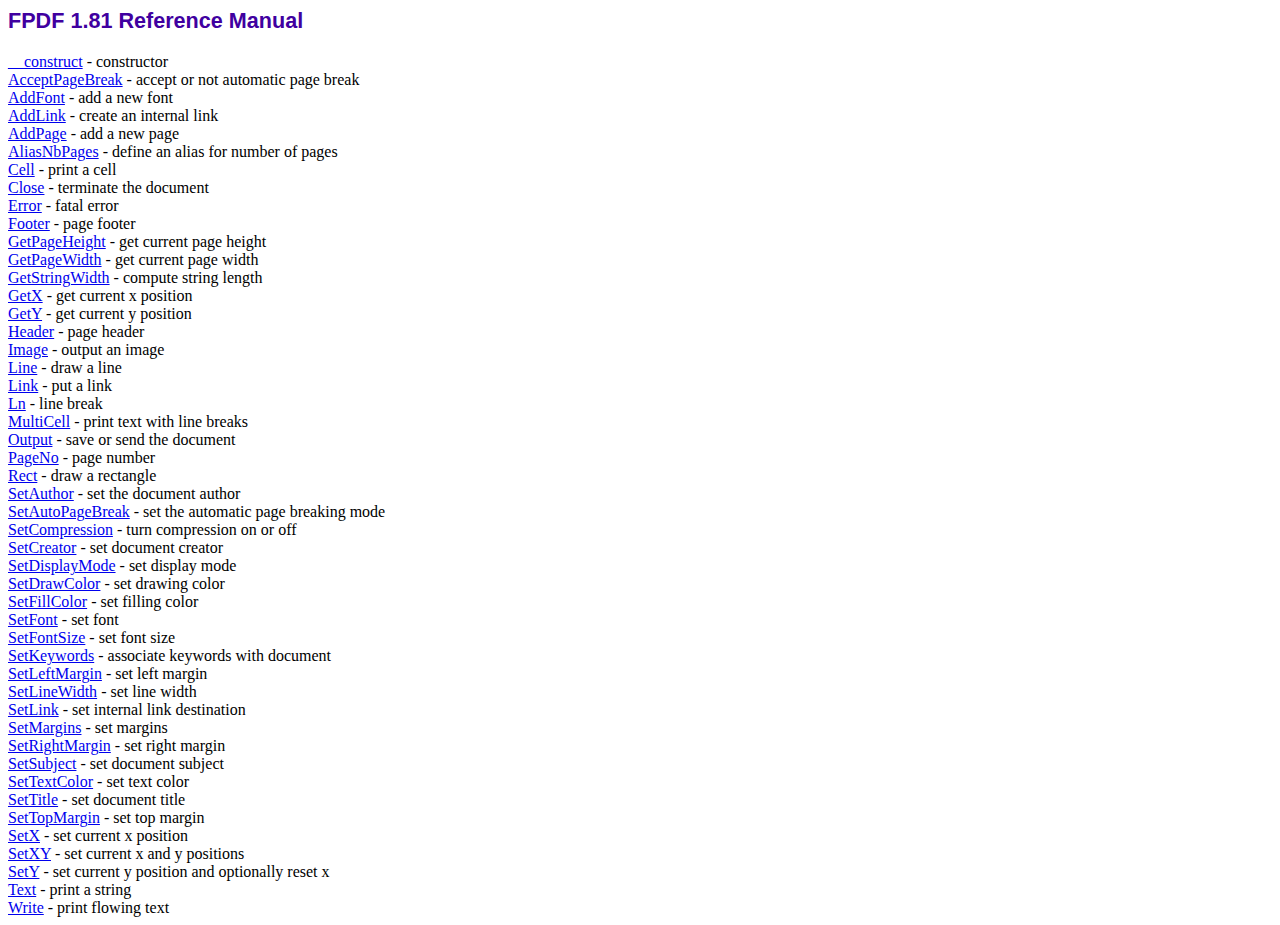
<file: feedback/admin/fpdf181/doc/index.htm>
<!DOCTYPE html PUBLIC "-//W3C//DTD HTML 4.01 Transitional//EN">
<html>
<head>
<meta http-equiv="Content-Type" content="text/html; charset=ISO-8859-1">
<title>FPDF 1.81 Reference Manual</title>
<link type="text/css" rel="stylesheet" href="../fpdf.css">
</head>
<body>
<h1>FPDF 1.81 Reference Manual</h1>
<a href="__construct.htm">__construct</a> - constructor<br>
<a href="acceptpagebreak.htm">AcceptPageBreak</a> - accept or not automatic page break<br>
<a href="addfont.htm">AddFont</a> - add a new font<br>
<a href="addlink.htm">AddLink</a> - create an internal link<br>
<a href="addpage.htm">AddPage</a> - add a new page<br>
<a href="aliasnbpages.htm">AliasNbPages</a> - define an alias for number of pages<br>
<a href="cell.htm">Cell</a> - print a cell<br>
<a href="close.htm">Close</a> - terminate the document<br>
<a href="error.htm">Error</a> - fatal error<br>
<a href="footer.htm">Footer</a> - page footer<br>
<a href="getpageheight.htm">GetPageHeight</a> - get current page height<br>
<a href="getpagewidth.htm">GetPageWidth</a> - get current page width<br>
<a href="getstringwidth.htm">GetStringWidth</a> - compute string length<br>
<a href="getx.htm">GetX</a> - get current x position<br>
<a href="gety.htm">GetY</a> - get current y position<br>
<a href="header.htm">Header</a> - page header<br>
<a href="image.htm">Image</a> - output an image<br>
<a href="line.htm">Line</a> - draw a line<br>
<a href="link.htm">Link</a> - put a link<br>
<a href="ln.htm">Ln</a> - line break<br>
<a href="multicell.htm">MultiCell</a> - print text with line breaks<br>
<a href="output.htm">Output</a> - save or send the document<br>
<a href="pageno.htm">PageNo</a> - page number<br>
<a href="rect.htm">Rect</a> - draw a rectangle<br>
<a href="setauthor.htm">SetAuthor</a> - set the document author<br>
<a href="setautopagebreak.htm">SetAutoPageBreak</a> - set the automatic page breaking mode<br>
<a href="setcompression.htm">SetCompression</a> - turn compression on or off<br>
<a href="setcreator.htm">SetCreator</a> - set document creator<br>
<a href="setdisplaymode.htm">SetDisplayMode</a> - set display mode<br>
<a href="setdrawcolor.htm">SetDrawColor</a> - set drawing color<br>
<a href="setfillcolor.htm">SetFillColor</a> - set filling color<br>
<a href="setfont.htm">SetFont</a> - set font<br>
<a href="setfontsize.htm">SetFontSize</a> - set font size<br>
<a href="setkeywords.htm">SetKeywords</a> - associate keywords with document<br>
<a href="setleftmargin.htm">SetLeftMargin</a> - set left margin<br>
<a href="setlinewidth.htm">SetLineWidth</a> - set line width<br>
<a href="setlink.htm">SetLink</a> - set internal link destination<br>
<a href="setmargins.htm">SetMargins</a> - set margins<br>
<a href="setrightmargin.htm">SetRightMargin</a> - set right margin<br>
<a href="setsubject.htm">SetSubject</a> - set document subject<br>
<a href="settextcolor.htm">SetTextColor</a> - set text color<br>
<a href="settitle.htm">SetTitle</a> - set document title<br>
<a href="settopmargin.htm">SetTopMargin</a> - set top margin<br>
<a href="setx.htm">SetX</a> - set current x position<br>
<a href="setxy.htm">SetXY</a> - set current x and y positions<br>
<a href="sety.htm">SetY</a> - set current y position and optionally reset x<br>
<a href="text.htm">Text</a> - print a string<br>
<a href="write.htm">Write</a> - print flowing text<br>
</body>
</html>
</file>
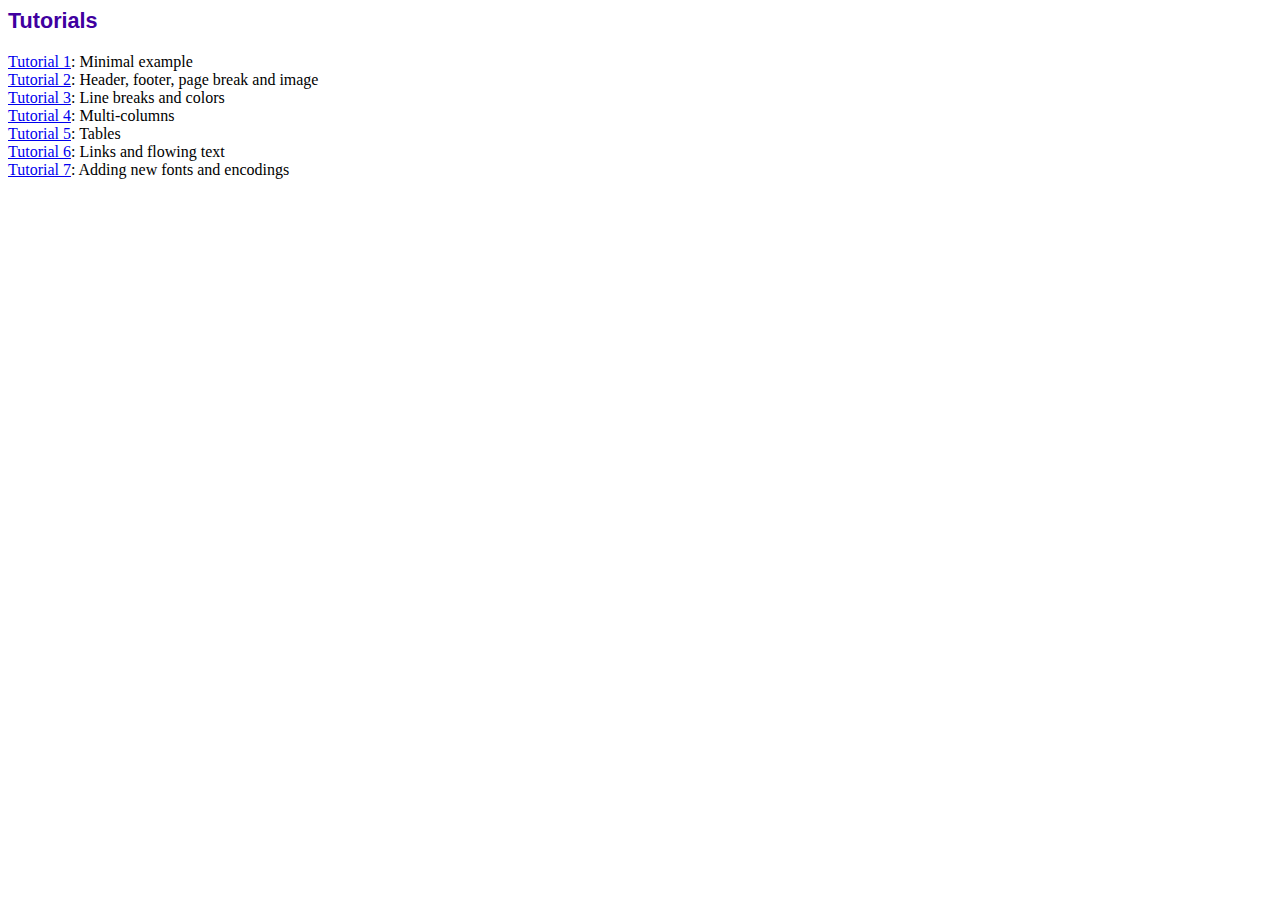
<file: feedback/admin/fpdf181/tutorial/index.htm>
<!DOCTYPE html PUBLIC "-//W3C//DTD HTML 4.01 Transitional//EN">
<html>
<head>
<meta http-equiv="Content-Type" content="text/html; charset=ISO-8859-1">
<title>Tutorials</title>
<link type="text/css" rel="stylesheet" href="../fpdf.css">
</head>
<body>
<h1>Tutorials</h1>
<ul style="list-style-type:none; margin-left:0; padding-left:0">
<li><a href="tuto1.htm">Tutorial 1</a>: Minimal example</li>
<li><a href="tuto2.htm">Tutorial 2</a>: Header, footer, page break and image</li>
<li><a href="tuto3.htm">Tutorial 3</a>: Line breaks and colors</li>
<li><a href="tuto4.htm">Tutorial 4</a>: Multi-columns</li>
<li><a href="tuto5.htm">Tutorial 5</a>: Tables</li>
<li><a href="tuto6.htm">Tutorial 6</a>: Links and flowing text</li>
<li><a href="tuto7.htm">Tutorial 7</a>: Adding new fonts and encodings</li>
</ul>
</body>
</html>
</file>
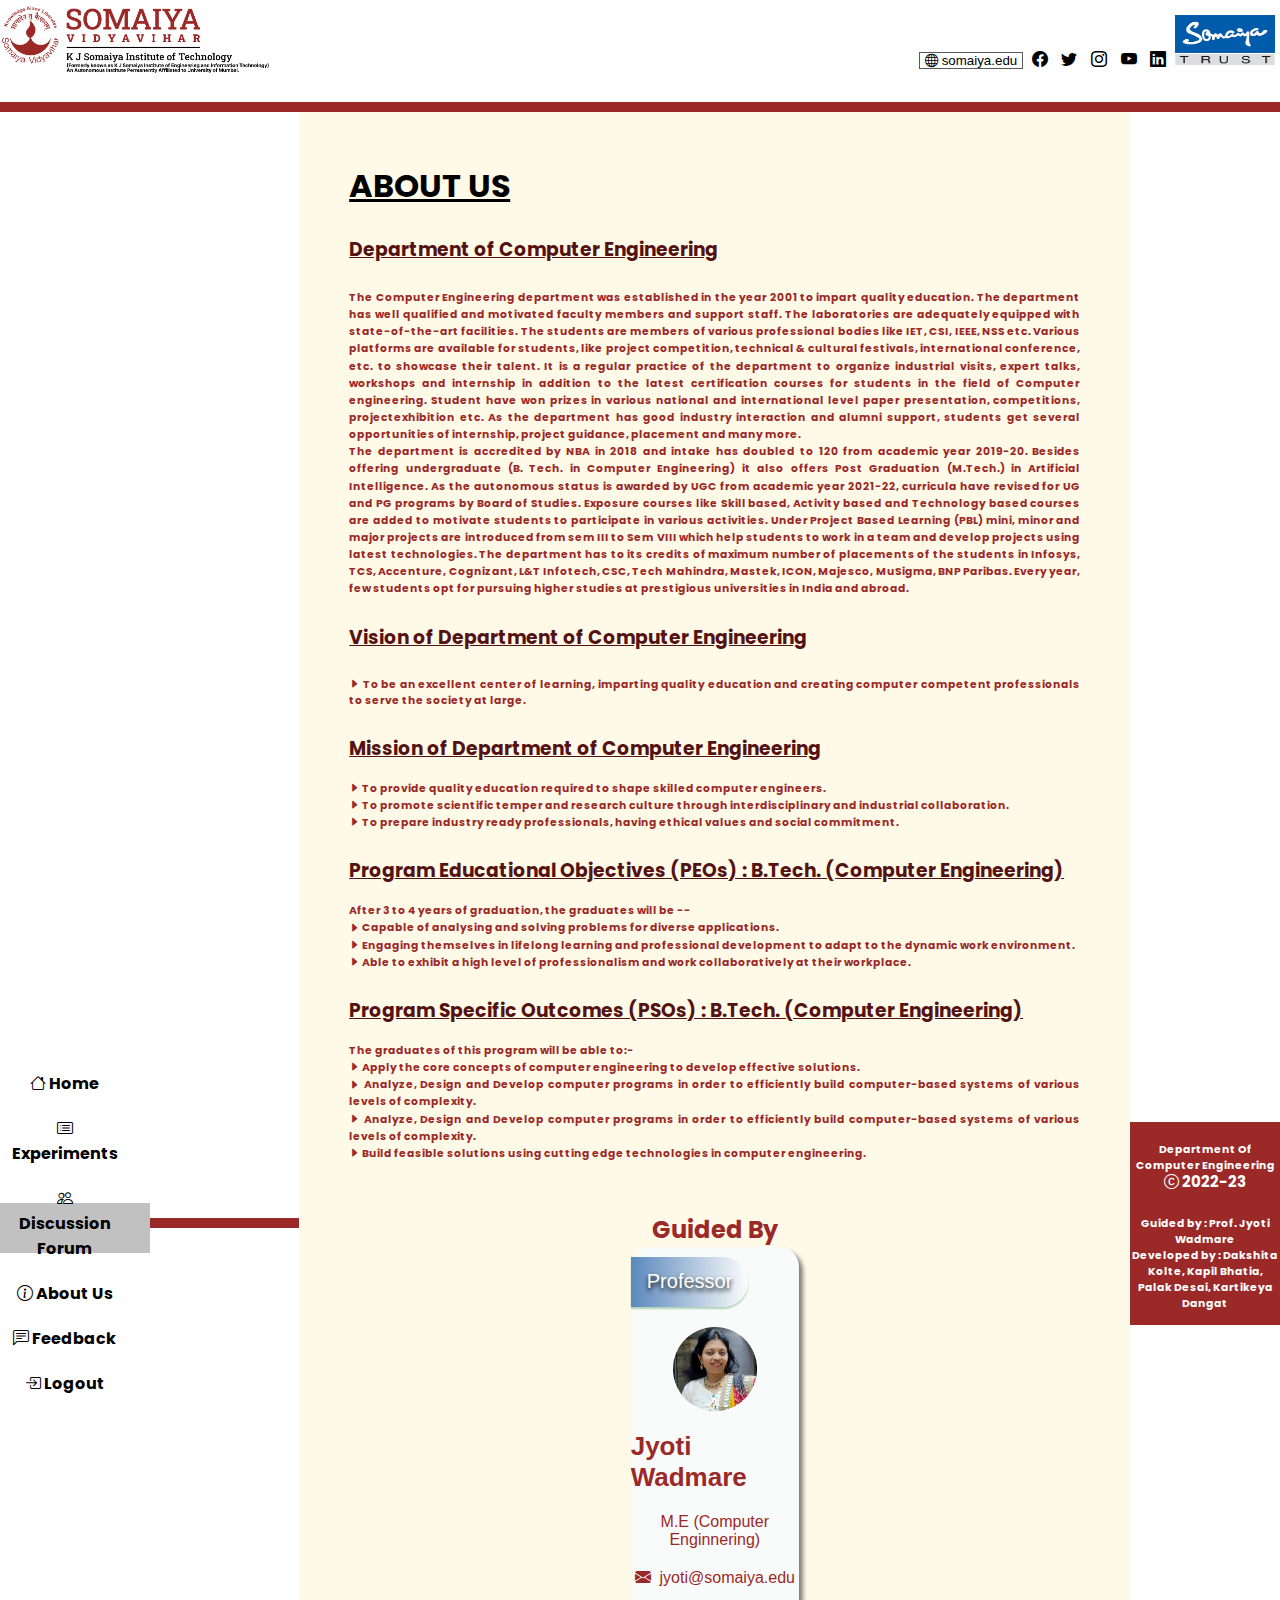
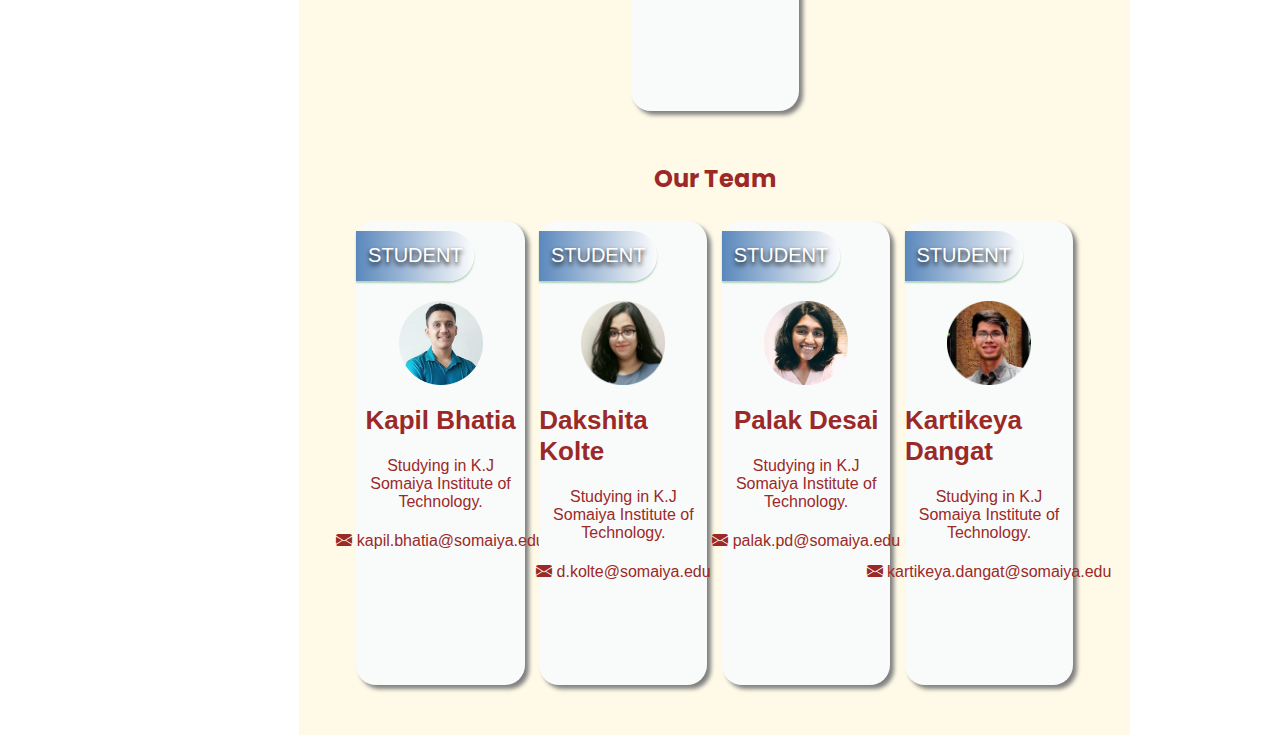
<file: Virtual Lab finally/AboutUs/AboutUs.html>
<!DOCTYPE html>
<html lang="en" dir="ltr">

<head>
  <meta name="viewport" content="width=device-width, initial-scale=1.0">
  <meta charset="utf-8">
  <title>About Us</title>
  <link rel="shortcut icon" href="FAVICON1.png" type="image/x-icon">
  <link rel="preconnect" href="https://fonts.googleapis.com">
  <link rel="preconnect" href="https://fonts.gstatic.com" crossorigin>
  <link href="https://fonts.googleapis.com/css2?family=Poppins:wght@400;500&family=Roboto:wght@300;400&display=swap"
    rel="stylesheet">
  <link rel="preconnect" href="https://fonts.googleapis.com">
  <link rel="preconnect" href="https://fonts.gstatic.com" crossorigin>
  <link href="https://fonts.googleapis.com/css2?family=Poppins:wght@400;500&display=swap" rel="stylesheet">
  <link rel="stylesheet" href="https://cdn.jsdelivr.net/npm/bootstrap-icons@1.9.1/font/bootstrap-icons.css">

  <!-- CSS only -->
  <link href="https://cdn.jsdelivr.net/npm/bootstrap@5.2.0/dist/css/bootstrap.min.css" rel="stylesheet"
    integrity="sha384-gH2yIJqKdNHPEq0n4Mqa/HGKIhSkIHeL5AyhkYV8i59U5AR6csBvApHHNl/vI1Bx" crossorigin="anonymous">

  <!-- JavaScript Bundle with Popper -->
  <script src="https://cdn.jsdelivr.net/npm/bootstrap@5.2.0/dist/js/bootstrap.bundle.min.js"
    integrity="sha384-A3rJD856KowSb7dwlZdYEkO39Gagi7vIsF0jrRAoQmDKKtQBHUuLZ9AsSv4jD4Xa"
    crossorigin="anonymous"></script>
  <link rel="stylesheet" href="AboutUs.css">
</head>

<body>
  <div class="nav">
    <nav>
      <div class="img">

        <img id="logo" src="Somaiya.png" alt="">

      </div>
      <div class="row">

        <div class="icons">
          <button type="button" name="button"> <a href="https://www.somaiya.edu.in/en" target="_blank">
              <i class="bi bi-globe"></i> somaiya.edu
            </a></button>
          <a href="https://www.facebook.com/kjsieitofficial" target="_blank">
            <i class="bi bi-facebook"></i>
          </a>
          <a href="https://twitter.com/kjsieit1" target="_blank">
            <i class="bi bi-twitter"></i>
          </a>
          <a href="https://www.instagram.com/kjsieit_22/" target="_blank">
            <i class="bi bi-instagram"></i>
          </a>
          <a href="https://www.youtube.com/kjsieitofficial" target="_blank">
            <i class="bi bi-youtube"></i>
          </a>
          <a href="https://www.linkedin.com/authwall?trk=bf&trkInfo=AQGGuSH8KhlwSwAAAYLQ0-lI197THvyK68qNQUCy_45bItZlyVxB3zJIOqkcWsZbXs1Fbm5WsDzldL7D_aRcaijw5KvMXS4IdirAPV3v2BqILFUp5pcJxb0qpO5rUYdLIvVI5aE=&original_referer=&sessionRedirect=https%3A%2F%2Fwww.linkedin.com%2Fin%2Fkjsieit"
            target="_blank">
            <i class="bi bi-linkedin"></i>
          </a>
          <img id="trust" src="Trust.png" alt="">
        </div>
      </div>
    </nav>
  </div>
  <!-- Virtual Lab -->
  <br>
  <div class="divide">
  </div>

  <nav class="navbar">
    <a href="#" class="toggle-button">
      <span class="bar"></span>
      <span class="bar"></span>
      <span class="bar"></span>
    </a>

    <nav class="menubar" style="margin-top: 10px">

      <ul>
        <li><a href="../index.html"><i class="bi bi-house"></i> Home</a></li>
        <li><a href="#"><i class="bi bi-card-list"></i> Experiments</a>
          <div class="submenu1">
            <ul>
              <li class="hoverme" style="background-color: #EDEDED;"><a href="../Process_Scheduling/ProcessScheduling.html" target="_blank">Process
                  Scheduling <i class="bi bi-caret-right-fill"></i> </a>
                <div class="submenu2">
                  <ul>
                    <div style="background-color: #D8D9CF;">
                      <li><a href="../ProcessSched/Expt1/FCFS.html" target="_blank">Experiment No 1 : First Come First Serve</a></li>
                    </div>
                    <div style="background-color: #c1c1c1;">
                      <li><a href="../ProcessSched/Expt2/sjf.html" target="_blank">Experiment No 2 : Shortest Job First</a></li>
                    </div>
                    <div style="background-color: #D8D9CF;">
                      <li><a href="../ProcessSched/Expt3/Round Robin Scheduling.html" target="_blank">Experiment No 3 : Round Robin</a></li> 
                    </div>
                    <div style="background-color: #c1c1c1;">
                      <li><a href="../ProcessSched/Expt4/PriorityScheduling.html" target="_blank">Experiment No 4 : Preemptive Priority</a></li>
                    </div>
                    <div style="background-color: #D8D9CF;">
                      <li><a href="../ProcessSched/Expt5/Non-preemptivePriorityScheduling.html" target="_blank">Experiment No 5 : Non-Preemptive Priority</a></li>  
                    </div>
                    <div style="background-color: #c1c1c1;">
                      <li><a href="../ProcessSched/Expt6/SRTF.html" target="_blank">Experiment No 6 : Shortest Remaining Time First </a></li> 
                    </div>
                  </ul>
                </div>
              </li>
              <li><a href="../BankersAlgo/BankersAlgo.html" target="_blank">Banker's Algorithm</a></li>
              <li class="hoverme"  style="background-color: #EDEDED;"><a href="../disk_scheduling/DiskScheduling.html" target="_blank">Disk Scheduling
                  &nbsp;&nbsp;&nbsp;&nbsp;&nbsp;&nbsp;&nbsp;<i class="bi bi-caret-right-fill"></i> </a>
                <div class="submenu2">
                  <ul>
                    <div style="background-color: #D8D9CF;">
                      <li><a href="../DiskSched/Expt1/FCFS.html" target="_blank">Experiment No 1 : First Come First Serve</a></li>
                    </div>
                    <div style="background-color: #c1c1c1;">
                      <li><a href="../DiskSched/Expt2/SSTF.html" target="_blank">Experiment No 2 : Shortest Seek Time First</a></li>
                    </div>
                    <div style="background-color: #D8D9CF;">
                      <li><a href="../DiskSched/Expt3/SCAN.html" target="_blank">Experiment No 3 : SCAN</a></li>
                    </div>
                    <div style="background-color: #c1c1c1;">
                      <li><a href="../DiskSched/Expt4/C-SCAN.html" target="_blank">Experiment No 4 : CSCAN </a></li>
                    </div>
                    <div style="background-color: #D8D9CF;">
                      <li><a href="../DiskSched/Expt5/LOOK.html" target="_blank">Experiment No 5 : LOOK </a></li>
                    </div>
                    <div style="background-color: #c1c1c1;">
                      <li><a href="../DiskSched/Expt6/C-LOOK.html" target="_blank">Experiment No 6 : CLOOK </a></li>
                    </div>
                  
                  </ul>
                </div>
              </li>
              <li class="hoverme"><a href="../Process_Synchronization/ProcessSync.html" target="_blank">Process
                  Synchronization<i class="bi bi-caret-right-fill"></i> </a>
                <div class="submenu3">
                  <ul>
                    <div style="background-color: #D8D9CF;">
                      <li><a href="../ProcessSync/Expt1CountingSemaphores/CountingSemaphr.html" target="_blank">Experiment No 1 : Counting Semaphores</a></li>
                    </div>
                    <div  style="background-color: #c1c1c1;">
                      <li><a href="../ProcessSync/Expt2BinarySemaphores/BinarySemaphr.html" target="_blank">Experiment No 2 : Binary Semaphores</a></li>
                   </div>
                   
                    
                  </ul>
                </div>
              </li>

            </ul>
          </div>
        </li>

          <li><a href="../../forum/index.php"><i class="bi bi-people"></i> Discussion Forum</a></li>
          <li><a href="AboutUs.html"><i class="bi bi-info-circle"></i> About Us</a></li>
          <li><a href="../../feedback/index.php"><i class="bi bi-chat-left-text"></i> Feedback</a></li>
          <li><a href="../../logout.php"><i class="bi bi-box-arrow-in-right"></i> Logout</a></li>
      </ul>
    </nav>

    <div class="divide1"></div>



    <!-- about us -->

    <br>
    <br>
    <div class="about-section">


      <h1 class="abt"><u>ABOUT US</u></h1>
      <br>
      <h3>
        <p><u class="h">Department of Computer Engineering</u></p>
      </h3>
      <br>
      <h6 style="line-height: 1.6;">
        <p style="text-align: justify;">
          The Computer Engineering department was established in the year 2001 to impart quality education.
          The department has well qualified and motivated faculty members and support staff.
          The laboratories are adequately equipped with state-of-the-art facilities.
          The students are members of various professional bodies like IET, CSI, IEEE, NSS etc.
          Various platforms are available for students, like project competition, technical & cultural festivals,
          international conference, etc. to showcase their talent.
          It is a regular practice of the department to organize industrial visits, expert
          talks, workshops and internship in addition to the latest certification courses for students in the field of
          Computer engineering.
          Student have won prizes in various national and international level paper presentation, competitions,
          projectexhibition etc.
          As the department has good industry interaction and alumni support, students get several opportunities of
          internship, project guidance, placement and many more.
        </p>
        <p style="text-align: justify;">
          The department is accredited by NBA in 2018 and intake has doubled to 120 from academic year 2019-20. Besides
          offering undergraduate (B. Tech. in Computer Engineering)
          it also offers Post Graduation (M.Tech.) in Artificial Intelligence.
          As the autonomous status is awarded by UGC from academic year 2021-22, curricula have revised for UG and PG
          programs by Board of Studies. Exposure courses like Skill based, Activity based and Technology based courses
          are added to motivate
          students to participate in various activities.
          Under Project Based Learning (PBL) mini, minor and major projects are introduced from sem III to Sem VIII
          which help students to work in a team and develop projects using latest technologies.
          The department has to its credits of maximum number of placements of the students in Infosys, TCS, Accenture,
          Cognizant, L&T Infotech, CSC, Tech Mahindra, Mastek, ICON, Majesco, MuSigma, BNP Paribas.
          Every year, few students opt for pursuing higher studies at prestigious universities in India and abroad.
        </p>
      </h6>
      <br>
      <h3>
        <p><u class="h">Vision of Department of Computer Engineering </u></p>
      </h3>

      <br>
      <h6 style="text-align: justify;">
        <i class="bi bi-caret-right-fill"></i> To be an excellent center of learning, imparting quality education and
        creating computer competent professionals to serve the society at large.
      </h6>
      <br>

      <h3 >
        <p ><u class="h">Mission of Department of Computer Engineering</u></p>
      </h3>
      <h6 style="line-height: 1.6 ;text-align: justify;">
        <br>
        <i class="bi bi-caret-right-fill"></i> To provide quality education required to shape skilled computer
        engineers.
        <br>
        <i class="bi bi-caret-right-fill"></i> To promote scientific temper and research culture through
        interdisciplinary and industrial collaboration.
        <br>
        <i class="bi bi-caret-right-fill"></i> To prepare industry ready professionals, having ethical values and social
        commitment.
      </h6>
      <br>

      <h3>
        <p><u class="h">Program Educational Objectives (PEOs) : B.Tech. (Computer Engineering)</u></p>
      </h3>
      <h6 style="line-height: 1.6 ;text-align: justify;">
        <br>
        <p style="text-align: justify;"> After 3 to 4 years of graduation, the graduates will be -- </p>
        <i class="bi bi-caret-right-fill"></i> Capable of analysing and solving problems for diverse applications.
        <br>
        <i class="bi bi-caret-right-fill"></i> Engaging themselves in lifelong learning and professional development to
        adapt to the dynamic work environment.
        <br>
        <i class="bi bi-caret-right-fill"></i> Able to exhibit a high level of professionalism and work collaboratively
        at their workplace.
      </h6>
      <br>
      <h3>
        <p style="text-align: justify;"><u class="h">Program Specific Outcomes (PSOs) : B.Tech. (Computer Engineering)</u></p>
      </h3>
      <h6 style="line-height: 1.6 ;text-align: justify;">
        <br>
        The graduates of this program will be able to:-
      </h6>
      <h6 style="line-height: 1.6 ;text-align: justify;">
        <i class="bi bi-caret-right-fill"></i> Apply the core concepts of computer engineering to develop effective
        solutions.
        <br>
        <i class="bi bi-caret-right-fill"></i> Analyze, Design and Develop computer programs in order to efficiently
        build computer-based systems of various levels of complexity.
        <br>
        <i class="bi bi-caret-right-fill"></i> Analyze, Design and Develop computer programs in order to efficiently
        build computer-based systems of various levels of complexity.
        <br>
        <i class="bi bi-caret-right-fill"></i> Build feasible solutions using cutting edge technologies in computer
        engineering.
      </h6>


      <br><br>
      <h2 style="text-align:center">Guided By</h2>
      <div class="flexbox">
        <div class="flexcard flexcardGreen">
          <div class="flexcardNumber flexcardNumberGreen">Professor</div>
          <div class="flex flexcardImg"><img class="flexcardimgItem" src="Jyoti_Wadmare.png" alt=""></div>
          <div class="flex flexcardTitle" style="font-weight: bold;">Jyoti Wadmare</div>
          <div class="flex flexcardText">M.E (Computer Enginnering)</div>
          <div class="flex flexcardText"><i class="bi bi-envelope-fill"></i> &nbsp; jyoti@somaiya.edu</div>

        </div>
      </div>
      <br><br>
      <h2 style="text-align:center">Our Team</h2>
      <br>
      <div class="flexbox">
        <div class="flexcard flexcardGreen">
          <div class="flexcardNumber flexcardNumberGreen">STUDENT</div>
          <div class="flex flexcardImg"><img class="flexcardimgItem" src="Kapil_Bhatia.png" alt="Kapil Bhatia"></div>
          <div class="flex flexcardTitle" style="font-weight: bold;">Kapil Bhatia</div>
          <h6 style="display: flex; justify-content: center; width: 100%;"></h6>
          <div class="flex flexcardText"
            style="justify-content: center; width: 100%; text-align: center; padding: 1px;">
            Studying in K.J
            Somaiya Institute of Technology.</div>
          <div class="flex flexcardText"><i class="bi bi-envelope-fill"></i> &nbsp;kapil.bhatia@somaiya.edu</div>
          <br>
        </div>


        <div class="flexcard flexcardGreen">
          <div class="flexcardNumber flexcardNumberGreen">STUDENT</div>
          <div class="flex flexcardImg"><img class="flexcardimgItem" src="Dakshita_Kolte.png" alt="Dakshita Kolte">
          </div>
          <div class="flex flexcardTitle" style="font-weight: bold;">Dakshita Kolte</div>
          <h6 style="display: flex; justify-content: center; width: 100%;"></h6>
          <div class="flex flexcardText"
            style="justify-content: center; width: 100%; text-align: center; padding: 1px;">
            Studying in K.J
            Somaiya Institute of Technology.</div>
          <div class="flex flexcardText"><i class="bi bi-envelope-fill"></i> &nbsp;d.kolte@somaiya.edu</div>
          <br>
        </div>


        <div class="flexcard flexcardGreen">
          <div class="flexcardNumber flexcardNumberGreen">STUDENT</div>
          <div class="flex flexcardImg"><img class="flexcardimgItem" src="Palak_Desai.png" alt="Palak Desai"></div>
          <div class="flex flexcardTitle" style="font-weight: bold;">Palak Desai</div>
          <h6 style="display: flex; justify-content: center; width: 100%;"></h6>
          <div class="flex flexcardText"
            style="justify-content: center; width: 100%; text-align: center; padding: 1px;">
            Studying in K.J
            Somaiya Institute of Technology.</div>
          <div class="flex flexcardText"><i class="bi bi-envelope-fill"></i> &nbsp;palak.pd@somaiya.edu</div>
          <br>
        </div>


        <div class="flexcard flexcardGreen">
          <div class="flexcardNumber flexcardNumberGreen">STUDENT</div>
          <div class="flex flexcardImg"><img class="flexcardimgItem" src="Kartikeya_Dangat.png" alt=""></div>
          <div class="flex flexcardTitle" style="font-weight: bold;">Kartikeya Dangat</div>
          <h6 style="display: flex; justify-content: center; width: 100%;"></h6>
          <div class="flex flexcardText"
            style="justify-content: center; width: 100%; text-align: center; padding: 1px;">
            Studying in K.J
            Somaiya Institute of Technology.</div>
          <div class="flex flexcardText"><i class="bi bi-envelope-fill"></i> &nbsp;kartikeya.dangat@somaiya.edu</div>
          <br>
        </div>
      </div>
    </div>

    <footer>
      <div class="footer-content">
    <h6>Department Of Computer Engineering</h6>
    <h6 style="font-size: 15px;"><i class="bi bi-c-circle"></i> 2022-23</h6>
   <br>
    <h6>Guided by : Prof. Jyoti Wadmare</h6>
 
    <h6>Developed by : Dakshita Kolte, Kapil Bhatia, Palak Desai, Kartikeya Dangat</h6>
 </div>
  </footer>


  <!-- Back to top button -->
  <button type="button" class="btn btn-danger btn-floating btn-lg" id="btn-back-to-top"><i class="bi bi-arrow-up"></i>
  </button>
  
  <style>
    #btn-back-to-top {
      z-index: 100;
      border-radius: 50%;
      color: #ffffff;
      background-color: #CC3835;
      height: 50px;
      position: fixed;
      bottom: 20px;
      right: 20px;
      display: none;
    }
  </style>
  <script>
    //Get the button
    let mybutton = document.getElementById("btn-back-to-top");

    // When the user scrolls down 20px from the top of the document, show the button
    window.onscroll = function () {
      scrollFunction();
    };

    function scrollFunction() {
      if (
        document.body.scrollTop > 20 ||
        document.documentElement.scrollTop > 20
      ) {
        mybutton.style.display = "block";
      } else {
        mybutton.style.display = "none";
      }
    }
    // When the user clicks on the button, scroll to the top of the document
    mybutton.addEventListener("click", backToTop);

    function backToTop() {
      document.body.scrollTop = 0;
      document.documentElement.scrollTop = 0;
    }
  </script>

    <script src="AboutUs.js" defer></script>

</body>

</html>
</file>
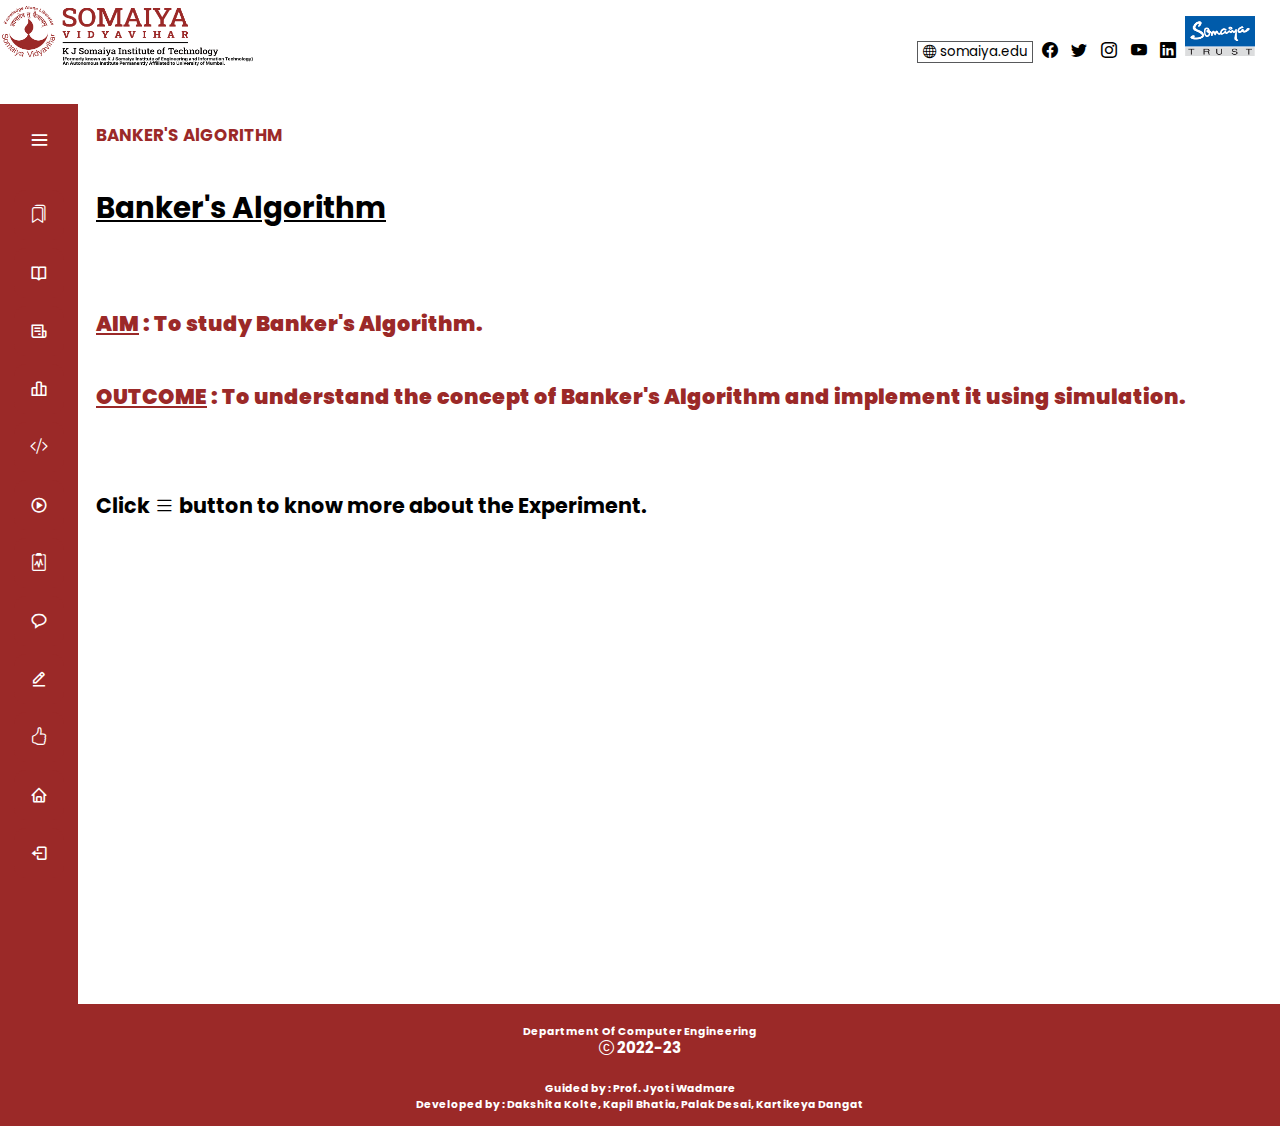
<file: Virtual Lab finally/BankersAlgo/BankersAlgo.html>
<!DOCTYPE html>

<html lang="en" dir="ltr">
  <head>
    <meta charset="UTF-8">
    <title> Banker's Algorithm </title>
    <link rel="stylesheet" href="BankersAlgo.css">
    <!-- Boxicons CDN Link -->
    <link href='https://unpkg.com/boxicons@2.0.7/css/boxicons.min.css' rel='stylesheet'>
     <meta name="viewport" content="width=device-width, initial-scale=1.0">
     <link rel="shortcut icon" href="FAVICON1.png" type="image/x-icon">
     <link rel="preconnect" href="https://fonts.googleapis.com">
     <link rel="preconnect" href="https://fonts.gstatic.com" crossorigin>
     <link href="https://fonts.googleapis.com/css2?family=Poppins:wght@400;500&family=Roboto:wght@300;400&display=swap" rel="stylesheet">
     <link rel="preconnect" href="https://fonts.googleapis.com">
     <link rel="preconnect" href="https://fonts.gstatic.com" crossorigin>
     <link href="https://fonts.googleapis.com/css2?family=Poppins:wght@400;500&display=swap" rel="stylesheet">
     <link rel="stylesheet" href="https://cdn.jsdelivr.net/npm/bootstrap-icons@1.9.1/font/bootstrap-icons.css">
     <!-- CSS only -->
     <link href="https://cdn.jsdelivr.net/npm/bootstrap@5.2.0/dist/css/bootstrap.min.css" rel="stylesheet" integrity="sha384-gH2yIJqKdNHPEq0n4Mqa/HGKIhSkIHeL5AyhkYV8i59U5AR6csBvApHHNl/vI1Bx" crossorigin="anonymous">
     <!-- JavaScript Bundle with Popper -->
     <script src="https://cdn.jsdelivr.net/npm/bootstrap@5.2.0/dist/js/bootstrap.bundle.min.js" integrity="sha384-A3rJD856KowSb7dwlZdYEkO39Gagi7vIsF0jrRAoQmDKKtQBHUuLZ9AsSv4jD4Xa" crossorigin="anonymous"></script>
   </head>
<body>
  <div class="nav">
    <nav>
      <div class="img">

        <img id="logo" src="Somaiya.png" alt="">

      </div>
      <div class="row">

        <div class="icons">
          <button type="button" name="button"> <a href="https://www.somaiya.edu.in/en" target="_blank">
              <i class="bi bi-globe"></i> somaiya.edu
            </a></button>
          <a href="https://www.facebook.com/kjsieitofficial" target="_blank">
            <i class="bi bi-facebook"></i>
          </a>
          <a href="https://twitter.com/kjsieit1" target="_blank">
            <i class="bi bi-twitter"></i>
          </a>
          <a href="https://www.instagram.com/kjsieit_22/" target="_blank">
            <i class="bi bi-instagram"></i>
          </a>
          <a href="https://www.youtube.com/kjsieitofficial" target="_blank">
            <i class="bi bi-youtube"></i>
          </a>
          <a href="https://www.linkedin.com/authwall?trk=bf&trkInfo=AQGGuSH8KhlwSwAAAYLQ0-lI197THvyK68qNQUCy_45bItZlyVxB3zJIOqkcWsZbXs1Fbm5WsDzldL7D_aRcaijw5KvMXS4IdirAPV3v2BqILFUp5pcJxb0qpO5rUYdLIvVI5aE=&original_referer=&sessionRedirect=https%3A%2F%2Fwww.linkedin.com%2Fin%2Fkjsieit"
            target="_blank">
            <i class="bi bi-linkedin"></i>
          </a>
          <img id="trust" src="Trust.png" alt="">
        </div>
      </div>
    </nav>
  </div>
  <br>
  <div class="sidebar">
    <div class="logo-details">

        <div class="logo_name"> Banker's Algorithm </div>
        <i class='bx bx-menu' id="btn" ></i>
    </div>
    <ul class="nav-list">
      <li>
        <a href="../BankersAlgoMain/BankersAlgoMain.html">
        <i class="bi bi-bookmarks"></i>
          <span class="links_name">Banker's Algorithm</span>
        </a>
         <span class="tooltip">Banker's Algorithm</span>
      </li>

      <li>
        <a href="Theory.html">
        <i class='bx bx-book-open'></i>
          <span class="links_name">Theory</span>
        </a>
         <span class="tooltip">Theory</span>
      </li>
      <li>
       <a href="Algorithm.html ">
         <i class='bx bx-receipt'></i>
         <span class="links_name">Algorithm</span>
       </a>
       <span class="tooltip">Algorithm</span>
     </li>
     <li>
       <a href="Flowchart.html">
         <i class='bx bx-bar-chart-alt-2' ></i>
         <span class="links_name">Flowchart</span>
       </a>
       <span class="tooltip">Flowchart</span>
     </li>
     <li>
      <a href="CodeImp.html">
        <i class="bi bi-code-slash"></i>
        <span class="links_name">Code Implementation</span>
      </a>
      <span class="tooltip">Code Implementation</span>
    </li>
     <li>
       <a href="Simulator.html">
         <i class='bx bx-play-circle' ></i>
         <span class="links_name">Simulator</span>
       </a>
       <span class="tooltip">Simulator</span>
     </li>
     <li>
      <a href="Numericals.html" >
        <i class="bi bi-clipboard2-pulse"></i>
        <span class="links_name">Numericals</span>
      </a>
      <span class="tooltip">Numericals</span>
    </li>
     <li>
       <a href="../DOM/Bankers/QuizBanker.html">
         <i class='bx bx-message-rounded'></i>
         <span class="links_name">Quiz</span>
       </a>
       <span class="tooltip">Quiz</span>
     </li>
     <li>
       <a href="References.html" >
        <i class='bx bx-edit-alt' ></i>
         <span class="links_name">References</span>
       </a>
       <span class="tooltip">References</span>
     </li>
     <li>
       <a href="Feedback.html" >
        <i class="bi bi-hand-thumbs-up"></i>
         <span class="links_name">Feedback</span>
       </a>
       <span class="tooltip">Feedback</span>
     </li>

     <li>
       <a href="../index.html">
        <i class='bx bx-home'></i>
         <span class="links_name">Home</span>
       </a>
       <span class="tooltip">Home</span>
     </li>
     <li>
       <a href="../../logout.php">
         <i class='bx bx-log-out' ></i>
         <span class="links_name">Log Out</span>
       </a>
       <span class="tooltip">Log Out</span>
     </li>


    </ul>
  </div>
  <section class="home-section">
      <div class="text">
        <h6 style="color:#9b2928">BANKER'S AlGORITHM</h6>
        <br>
        <u><h3> Banker's Algorithm </h3></u>
      <br>
      <br>
      <h5 style="color:#9b2928 ; line-height: 35px;text-align: justify;"><b><u>AIM</u> : To study Banker's Algorithm.</b></h5>
      <br>
      <h5 style="color:#9b2928 ;  line-height: 35px;text-align: justify;"><b><u>OUTCOME</u> : To understand the concept of Banker's Algorithm and implement it using simulation.</b></h5>
      <br>
      <br>

      <h5>Click <i class="bi bi-list"></i> button to know more about the Experiment.</h5>
      </div>
  </section>
<footer>
  <div class="footer-content">
    <h6>Department Of Computer Engineering</h6>
    <h6 style="font-size: 15px;"><i class="bi bi-c-circle"></i> 2022-23</h6>
    <br>
    <h6>Guided by : Prof. Jyoti Wadmare</h6>

    <h6>Developed by : Dakshita Kolte, Kapil Bhatia, Palak Desai, Kartikeya Dangat</h6>
  </div>
</footer>

<script src="BankersAlgo.js"></script>


<!-- Back to top button -->
<button type="button" class="btn btn-danger btn-floating btn-lg" id="btn-back-to-top"><i class="bi bi-arrow-up"></i>
</button>
  
<style>
  #btn-back-to-top {
    z-index: 100;
    border-radius: 50%;
    color: #ffffff;
    background-color: #CC3835;
  height: 50px;
  position: fixed;
  bottom: 20px;
  right: 20px;
  display: none;
}
</style>
<script>
  //Get the button
  let mybutton = document.getElementById("btn-back-to-top");

  // When the user scrolls down 20px from the top of the document, show the button
  window.onscroll = function () {
    scrollFunction();
  };

  function scrollFunction() {
    if (
      document.body.scrollTop > 20 ||
      document.documentElement.scrollTop > 20
    ) {
      mybutton.style.display = "block";
    } else {
      mybutton.style.display = "none";
    }
  }
  // When the user clicks on the button, scroll to the top of the document
  mybutton.addEventListener("click", backToTop);

  function backToTop() {
    document.body.scrollTop = 0;
    document.documentElement.scrollTop = 0;
  }
</script>




</body>
</html>
</file>
<file: feedback/admin/fpdf181/fpdf.css>
body {font-family:"Times New Roman",serif}
h1 {font:bold 135% Arial,sans-serif; color:#4000A0; margin-bottom:0.9em}
h2 {font:bold 95% Arial,sans-serif; color:#900000; margin-top:1.5em; margin-bottom:1em}
dl.param dt {text-decoration:underline}
dl.param dd {margin-top:1em; margin-bottom:1em}
dl.param ul {margin-top:1em; margin-bottom:1em}
tt, code, kbd {font-family:"Courier New",Courier,monospace; font-size:82%}
div.source {margin-top:1.4em; margin-bottom:1.3em}
div.source pre {display:table; border:1px solid #24246A; width:100%; margin:0em; font-family:inherit; font-size:100%}
div.source code {display:block; border:1px solid #C5C5EC; background-color:#F0F5FF; padding:6px; color:#000000}
div.doc-source {margin-top:1.4em; margin-bottom:1.3em}
div.doc-source pre {display:table; width:100%; margin:0em; font-family:inherit; font-size:100%}
div.doc-source code {display:block; background-color:#E0E0E0; padding:4px}
.kw {color:#000080; font-weight:bold}
.str {color:#CC0000}
.cmt {color:#008000}
p.demo {text-align:center; margin-top:-0.9em}
a.demo {text-decoration:none; font-weight:bold; color:#0000CC}
a.demo:link {text-decoration:none; font-weight:bold; color:#0000CC}
a.demo:hover {text-decoration:none; font-weight:bold; color:#0000FF}
a.demo:active {text-decoration:none; font-weight:bold; color:#0000FF}
</file>
<file: Virtual Lab finally/AboutUs/AboutUs.css>
* {
  margin: 0;
  padding: 0;
  box-sizing: border-box;
}

nav {
  display: flex;
  flex-direction: row;
  justify-content: space-between;
  width: 100%;
  align-items: center;
}

#logo {
  height: 5rem;
  width: 100%;
}


.row {
  display: flex;
  flex-direction: row;
  justify-content: center;
  margin-right: 5px;
}

.row a {
  color: black;
  text-decoration: none;
  margin: 0 0.3rem;
}

.row a:hover {
  color: #b7202e;
}

#trust {
  height: 50px;
  width: 100px;
}

button {
  border: 0.3px solid #58595b;
  background-color: #ffffff;
}

/* animation for waves */
.header {
  position: relative;
  text-align: center;
  color: white;
}

.logo {
  width: 50px;
  fill: white;
  padding-right: 15px;
  display: inline-block;
  vertical-align: middle;
}

.inner-header {
  height: 65vh;
  width: 100%;
  margin: 0;
  padding: 0;
}
.menubar.active{
  margin-top: 20px;
}

/* horizontal line */
hr {
  border: dotted #9b0000 6px;
  opacity: 100%;
  border-bottom: none;
  width: 40%;
  display: flex;
  justify-content: center;
  margin: auto;
}
.menubar {
  margin-top: 20px;
  background: #c1c1c1;
  text-align: center;
  height: 50px;
  padding-top: 10px;
}

.menubar ul {
  display: inline-block;
  list-style: none;
  color: #ffffff;
  margin-right: 20px;
}

.menubar ul li {
  margin: 0 auto;
  padding: 10px;
  display: inline-block;
}

.menubar ul li a {
  text-decoration: none;
  font-family: "Poppins", sans-serif;
  padding-top: auto;
  color: black;
  font-weight: bold;
}

.menubar ul li:hover {
  background: #ffffff;
  border-radius: 1px;
}

.submenu1 {
  display: none;
}

.menubar ul li:hover .submenu1 {
  display: block;
  position: absolute;
  background: #d1d1d1;
  margin-top: 10px;
  margin-left: -10px;
}

.menubar ul li:hover .submenu1 ul {
  display: flex;
  flex-direction: column;
  z-index: 3000;
}

.menubar ul li:hover .submenu1 ul li a {
  width: 150px;
  padding: 5px;
  background: transparent;

  text-align: left;
  position: relative;
}

.submenu2 {
  display: none;
}

.hoverme:hover .submenu2 {
  position: absolute;
  display: block;
  margin-top: -36px;
  margin-left: 195px;
  background: #efefef;

  padding-left: 3px;
  padding-right: 3px;
  width: 100%;
}
.submenu3 {
  display: none;
}

.hoverme:hover .submenu3 {
  position: absolute;
  display: block;
  margin-top: -36px;
  margin-left: 220px;
  background: #efefef;

  padding-left: 3px;
  padding-right: 3px;
  width: 100%;
}

.divide1 {
  background-color: #9b2928;
  height: 10px;
  z-index: -1;
  width: 100%;
  
}
.divide {
  background-color: #9b2928;
  height: 10px;
  z-index: 10000;
  width: 100%;
}
footer
{
  background:#9B2928;
  height: auto;
  width: 100vw;
  font-family: 'Poppins', sans-serif;
  padding-top: 20px;
  color: white;
  padding-bottom: 13px;
}

.footer-content{
  display: flex;
  align-items: center;
  justify-content: center;
  flex-direction: column;
  text-align: center;
}

.footer-content h6{

  
  line-height: 1rem;
}
.footer-content p{

  margin: 10px auto;
  line-height: 10px;
 
}

html {
  box-sizing: border-box;
}

*,
*:before,
*:after {
  box-sizing: inherit;
}

.column {
  float: left;
  width: 25%;
  margin-bottom: 16px;
  padding: 0 8px;
}

.card {
  box-shadow: 0 4px 8px 0 rgba(0, 0, 0, 0.2);
  margin: 8px;
  align-items: center;

  /* overflow: hidden; */
}

.about-section {
  padding: 50px;
  background-color: #fffae7;
  color: #9b2928;
  font-family: "Poppins", sans-serif;
}

.container {
  padding: 0 16px;
}

.container::after,
.row::after {
  content: "";
  clear: both;
  display: table;
}

.title {
  color: grey;
}

.button {
  border: none;
  outline: 0;
  display: inline-block;
  padding: 8px;
  color: white;
  background-color: #000;
  text-align: center;
  cursor: pointer;
  width: 100%;
}

.button:hover {
  background-color: #555;
}

@media screen and (max-width: 680px) {
  .column {
    width: 100%;
    display: block;
  }
}

.abt {
  color: #000000;
}
.h {
  color: #541212;
}
.card {
  text-align: center;
}


.toggle-button {
  position: absolute;
  top: 0.3rem;
  right: 1rem;
  display: none;
  flex-direction: column;
  justify-content: space-between;
  width: 30px;
  height: 21px;
}

.toggle-button .bar {
  height: 3px;
  width: 100%;
  background-color: #9b2928;
  border-radius: 10px;
}

@media (max-width: 425px) {
  .menubar ul li {
    display: flex;
  }
  .navbar {
    flex-direction: column;
    align-items: flex-start;
    padding: 1rem;
  }
  #logo {
    height: 80px;
    width: 250px;
  }
  .logo {
    width: 50px;
    fill: white;
    padding-right: 15px;
    display: inline-block;
    vertical-align: middle;
  }
  nav {
    display: flex;
    flex-direction: row;
    justify-content: space-between;
    width: 100%;
    align-items: center;
  }
  .toggle-button {
    display: flex;
  }

  .menubar {
    display: none;
    width: 100%;
  }

  .menubar ul {
    width: 100%;
    flex-direction: column;
  }

  .menubar ul li {
    text-align: center;
  }

  .menubar ul li a {
    padding: 0.5rem 1rem;
  }

  .menubar.active {
    display: flex;
  }

  .row {
    display: none;
  }

  .navbar {
    padding: 1rem;
  }

  .lab {
    font-size: 30px;
    display: flex;
    align-items: center;
    justify-content: center;
    flex-direction: column;
    margin: auto;
  }

  .hoverme:hover .submenu2 {
    display: none;
  }

  .menubar ul li:hover .submenu1 {
    display: block;
    position: absolute;
    background: #d1d1d1;
    margin-left: -1rem;
  }
  .toggle-button {
    display: flex;
  }
  .column {
    width: 100%;
    display: block;
  }

  .gb {
    /* visibility: hidden; */
    display: none;
  }
  .ot {
    display: none;
  }
  .abt {
    color: #000000;
  }
  .h {
    color: #541212;
  }
  .card {
    text-align: center;
  }

  .img1 {
    height: 180px;
    width: 150px;
    transition: transform 1s;
  }
  .img1:hover {
    transform: scale(1.1);
  }

  .toggle-button {
    position: absolute;
    top: 0.3rem;
    right: 1rem;
    display: none;
    flex-direction: column;
    justify-content: space-between;
    width: 30px;
    height: 21px;
  }

  .toggle-button .bar {
    height: 3px;
    width: 100%;
    background-color: #9b2928;
    border-radius: 10px;
  }
}
@media (max-width: 1000px) {
  #logo {
    height: 3rem;
    width: 100%;
  }

  .menubar ul li {
    display: flex;
  }
  .navbar {
    flex-direction: column;
    align-items: flex-start;
    padding: 1rem;
  }

  .toggle-button {
    display: flex;
  }

  .menubar {
    display: none;
    width: 100%;
    z-index: 10000;
    height: 25em;
  }

  .menubar ul {
    width: 100%;
    flex-direction: column;
  }

  .menubar ul li {
    text-align: center;
  }

  .menubar ul li a {
    padding: 0.5rem 1rem;
  }

  .menubar.active {
    display: flex;
  }

  .row {
    display: none;
  }

  .navbar {
    padding: 1rem;
  }

  .lab {
    font-size: 30px;
    display: flex;
    align-items: center;
    justify-content: center;
    flex-direction: column;
    margin: auto;
  }

  .hoverme:hover .submenu2 {
    display: none;
  }

  .menubar ul li:hover .submenu1 {
    display: block;
    position: absolute;
    background: #d1d1d1;
    margin-left: -1rem;
  }
}
.flexbox {
  display: flex;
  flex-direction: row;
  justify-content: space-around;
  width: 100%;
  flex-wrap: wrap;
}

.flexcard {
  display: flex;
  flex-direction: column;
  justify-content: flex-start;
  width: 23%;
  align-items: baseline;
  height: 400px;
  border-radius: 20px;
}

.flexcardNumber {
  width: 70%;
  display: flex;
  justify-content: center;
  align-items: center;
  height: 50px;
  margin: 10px 0px;
  border-radius: 0px 50px 50px 0px;
  font-family: "Jost", sans-serif;
  color: white;
  text-shadow: 0px 3px 5px black;
  font-weight: 500;
  font-size: 20px;
  position: relative;
}

.flexcardTitle {
  font-family: "Jost", sans-serif;

  font-size: 26px;
  font-weight: 400;
}

.flexcardText {
  font-family: "Jost", sans-serif;
  text-align: center;
  font-weight: 300;
}

.flexcardNumber:before {
  content: "";
  width: 34px;
  height: 90px;
  position: absolute;
  left: -33px;
  top: 0px;
  border-radius: 50px 0px 0px 50px;
  z-index: -1;

  background: -moz-linear-gradient(bottom, #95b7a2, #aed2bc);
}

.flexcardNumber:after {
  content: "";
  width: 25px;
  height: 40px;
  position: absolute;
  left: -25px;
  bottom: -40px;
  border-radius: 50px 0px 0px 50px;
  z-index: -1;
}

.flex {
  display: flex;
  justify-content: center;
  width: 100%;
  margin: 10px auto;
}

img.flexcardimgItem {
  width: 50%;
}

/* GREEN CARD */

.flexcardGreen {
  height: 29em;
  background: #f9fbfa;
  box-shadow: 4px 4px 4px grey;
}

.flexcardNumberGreen {
  background: #fcfcfc;
  background: -webkit-linear-gradient(right, #fcfcfc, #5b88bc);
  background: -moz-linear-gradient(right, #fcfcfc, #5b88bc);
  background: linear-gradient(to left, #fcfcfc, #5b88bc);
  box-shadow: 0px 2px 2px #aed2bc;
}

.flexcardNumberGreen:before {
  background: #aed2bc;
}

.flexcardNumberGreen:after {
  background: #95b7a2;
}

/* RESPONSİVE */

@media only screen and (max-width: 1100px) {
  .flexcard {
    width: 35%;
    margin-top: 20px;
  }

  img.flexcardimgItem {
    width: 30%;
  }
}

@media only screen and (max-width: 800px) {
  .flexcard {
    width: 70%;
  }
}
</file>
<file: Virtual Lab finally/BankersAlgo/BankersAlgo.css>
@import url('https://fonts.googleapis.com/css2?family=Poppins:wght@200;300;400;500;600;700&display=swap');
*{
  margin: 0;
  padding: 0;
  box-sizing: border-box;
  font-family: "Poppins" , sans-serif;
}
nav {
  display: flex;
  flex-direction: row;
  justify-content: space-between;
  width: 100%;
  align-items: center;
}

#logo {
  height: 6rem;
  width: 100%;
}


.row {
  display: flex;
  flex-direction: row;
  margin-right: 5px;
}

.row a {
  color: black;
  text-decoration: none;
  margin: 0 0.3rem;
}

.row a:hover {
  color: #b7202e;
}

#trust {
  height: 50px;
  width: 100px;
  margin-right: 20px;
}

button {
  border: 0.3px solid #58595b;
  background-color: #ffffff;
}

/* animation for waves */
.header {
  position: relative;
  text-align: center;
  color: white;
}

.logo {
  width: 50px;
  fill: white;
  padding-right: 15px;
  display: inline-block;
  vertical-align: middle;
}

.inner-header {
  height: 65vh;
  width: 100%;
  margin: 0;
  padding: 0;
}
.sidebar{
  position: relative;
  left: 0;
  top: 0;
  height: 100%;
  width: 78px;
  background: #9b2928;
  padding: 6px 14px;
  z-index: 99;
  transition: all 0.5s ease;
}

.sidebar.open{
  width: 250px;
}

.sidebar .logo-details{
  height: 60px;
  display: flex;
  align-items: center;
  position: relative;
}

.sidebar .logo-details .icon{
  opacity: 0;
  transition: all 0.5s ease;
}

.sidebar .logo-details .logo_name{
  color: #fff;
  font-size: 20px;
  font-weight: 600;
  opacity: 0;
  transition: all 0.5s ease;
}

.sidebar.open .logo-details .icon,
.sidebar.open .logo-details .logo_name{
  opacity: 1;
}

.sidebar .logo-details #btn{
  position: absolute;
  top: 50%;
  right: 0;
  transform: translateY(-50%);
  font-size: 22px;
  transition: all 0.4s ease;
  font-size: 23px;
  text-align: center;
  cursor: pointer;
  transition: all 0.5s ease;
}

.sidebar.open .logo-details #btn{
  text-align: right;
}

.sidebar i{
  color: #fff;
  height: 60px;
  min-width: 50px;
  font-size: 28px;
  text-align: center;
  line-height: 60px;
}

.sidebar .nav-list{
  margin-top: 20px;
  height: 100%;
  padding-left : 0;
}

.sidebar li{
  position: relative;
  margin: 8px 0;
  list-style: none;
}
.sidebar li .tooltip{
  position: absolute;
  top: -20px;
  left: calc(100% + 15px);
  z-index: 3;
  background: #fff;
  box-shadow: 0 5px 10px rgba(0, 0, 0, 0.3);
  padding: 6px 12px;
  border-radius: 4px;
  font-size: 15px;
  font-weight: 400;
  opacity: 0;
  white-space: nowrap;
  pointer-events: none;
  transition: 0s;
}
.sidebar li:hover .tooltip{
  opacity: 1;
  pointer-events: auto;
  transition: all 0.4s ease;
  top: 50%;
  transform: translateY(-50%);
}
.sidebar.open li .tooltip{
  display: none;
}
.sidebar input{
  font-size: 15px;
  color: #FFF;
  font-weight: 400;
  outline: none;
  height: 50px;
  width: 100%;
  width: 50px;
  border: none;
  border-radius: 12px;
  transition: all 0.5s ease;
  background: #9b2928;
}
.sidebar.open input{
  padding: 0 20px 0 50px;
  width: 100%;
}
.sidebar li a{
  display: flex;
  height: 100%;
  width: 100%;
  border-radius: 12px;
  align-items: center;
  text-decoration: none;
  transition: all 0.4s ease;
  background: #9b2928;
}
.sidebar li a:hover{
  background: #FFF;
}
.sidebar li a .links_name{
  color: #fff;
  font-size: 15px;
  font-weight: 400;
  white-space: nowrap;
  opacity: 0;
  pointer-events: none;
  transition: 0.4s;
}

.sidebar.open li a .links_name{
  opacity: 1;
  pointer-events: auto
}
.sidebar li a:hover .links_name,
.sidebar li a:hover i{
  transition: all 0.5s ease;
  color: #9b2928;
}
.sidebar li i{
  height: 50px;
  line-height: 50px;
  font-size: 18px;
  border-radius: 12px;
}

.sidebar .profile #log_out{
  position: absolute;
  top: 50%;
  right: 0;
  transform: translateY(-50%);
  background: #9b2928;
  width: 100%;
  height: 60px;
  line-height: 60px;
  border-radius: 0px;
  transition: all 0.5s ease;
}
.sidebar.open .profile #log_out{
  width: 50px;
  background: none;
}
.home-section{
  position: absolute;
  /* background: #FFFAE7;
  min-height: 111vh; */
  height: 100%;
  top: 104px;
  left: 78px;
  width: calc(100% - 78px);
  transition: all 0.5s ease;
  z-index: 2;
}
.sidebar.open ~ .home-section{
  left: 250px;
  width: calc(100% - 250px);
}
.home-section .text{
  display: inline-block;
  color: #000000;
  font-size: 25px;
  font-weight: 500;
  margin: 18px
}
footer
{
  background:#9B2928;
  height: auto;
  width: 100vw;
  font-family: 'Poppins', sans-serif;
  padding-top: 20px;
  color: white;
  padding-bottom: 13px;
}

.footer-content{
  display: flex;
  align-items: center;
  justify-content: center;
  flex-direction: column;
  text-align: center;
}

.footer-content h6{

  
  line-height: 1rem;
}
.footer-content p{

  margin: 10px auto;
  line-height: 10px;
 
}
@media (max-width: 420px) {
  .sidebar li .tooltip{
    display: none;
  }
}
/* .footer {
  width: 100%;
  height: 100px;
  background-color: #9B2928;
} */
/* media queries */
/* Extra small devices (phones, 600px and down) */
@media only screen and (max-width: 600px) {
  #logo {
    height: 50px;
    width: 300px;
  }
   .icons{
    display: none;
  }
  #trust {
    height: 30px;
    width: 50px;
  }

  .sidebar{
    height: 3000px;
  }
}

/* Small devices (portrait tablets and large phones, 600px and up) */
@media only screen and (min-width: 600px) {
  #logo {
    height: 50px;
    width: 250px;
  }
 
  #trust {
    height: 30px;
    width: 40px;
  }


  .sidebar{
    height: 900px;
  }
}
/* Medium devices (landscape tablets, 768px and up) */
@media only screen and (min-width: 768px) {
  #logo {
    height: 72px;
    width: 380px;
  }
 
  #trust {
    height: 40px;
    width: 70px;
  }


  .sidebar{
    height: 900px;
  }
}

/* Large devices (laptops/desktops, 992px and up) */
@media only screen and (min-width: 992px) {
}

/* Extra large devices (large laptops and desktops, 1200px and up) */
@media only screen and (min-width: 1200px) {
}
</file>
